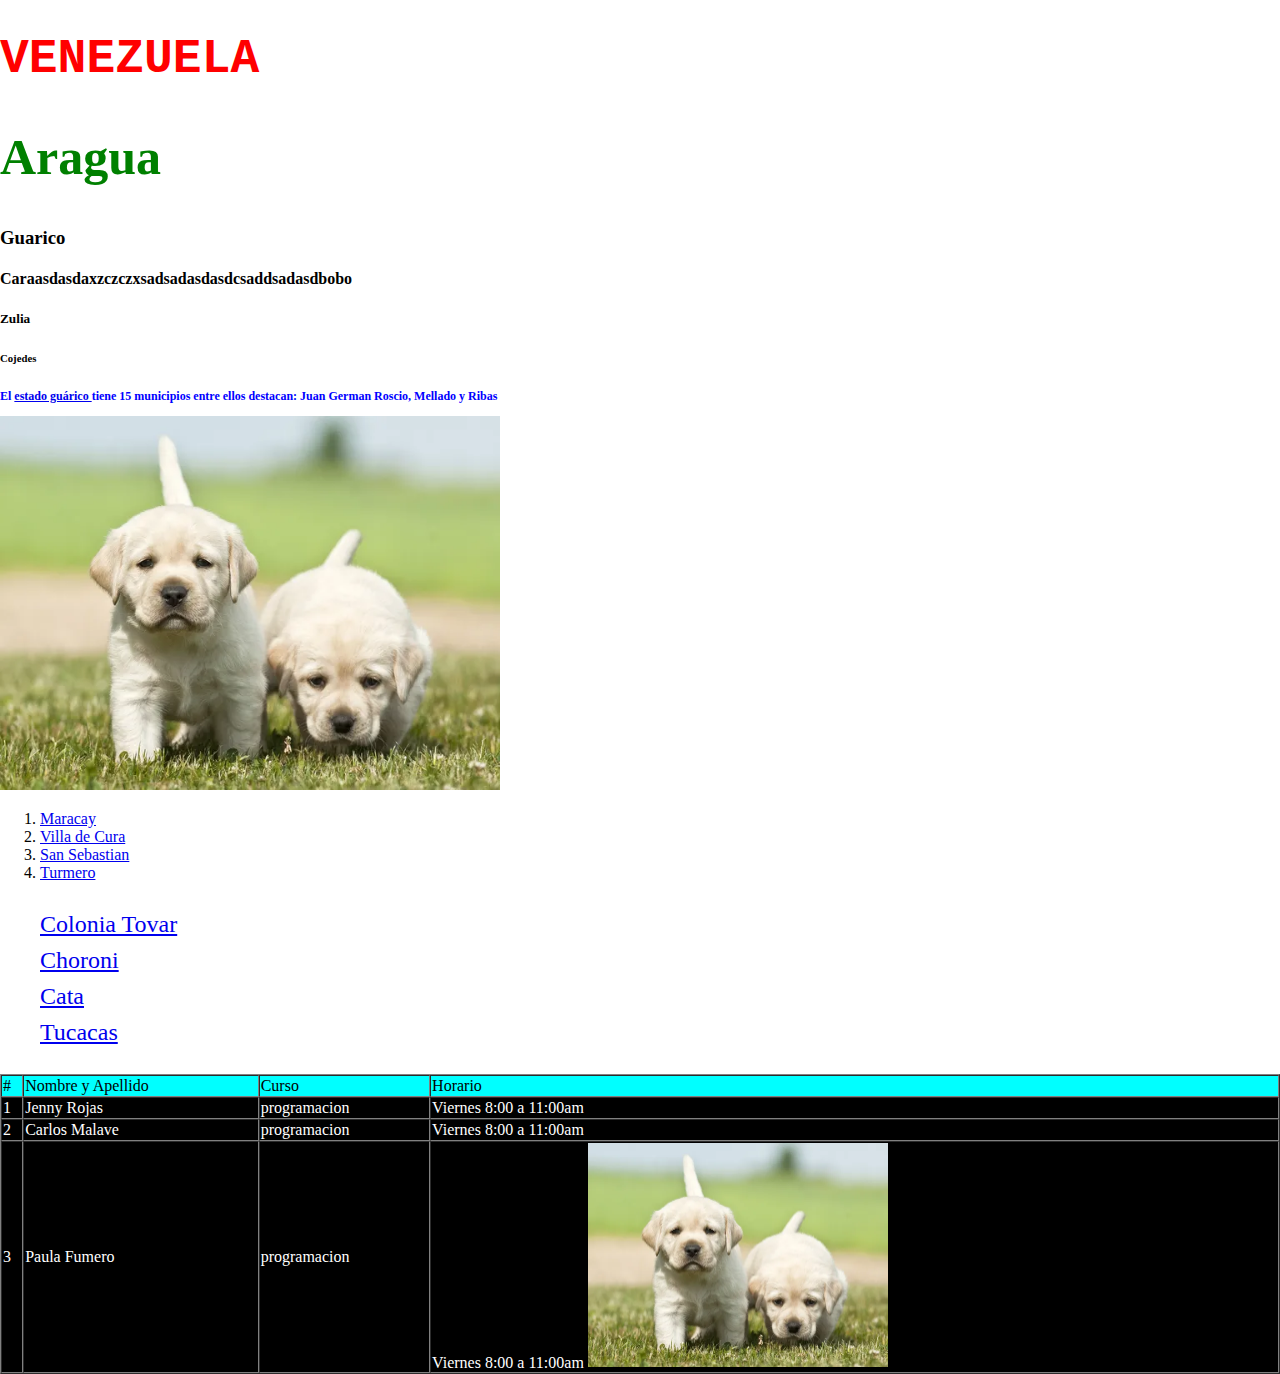
<file: index.html>
<!DOCTYPE html><!--Tipo de documento es html-->
<html lang="es"><!--especifico el idioma-->
<head><!--- etiqueta de apertura de mi cabecera-->
    <meta charset="UTF-8"><!-- caracteres especiales acentos, y la ene-->
    <meta name="viewport" content="width=device-width, initial-scale=1.0">
    <title>CLASE 1</title>
    <link rel="stylesheet" href="assets/css/style.css">

</head> <!--etiqueta de cierre de cabecera-->
<body>
    <h1 >Venezuela</h1>
    <h2 class="h2">Aragua</h2>
    <h3>Guarico</h3>
    <h4>Caraasdasdaxzczczxsadsadasdasdcsaddsadasdbobo</h4>
    <h5>Zulia</h5>
    <h6> Cojedes</h6>
    <p> El <a href="http://academiaendigital.com" target="_blank"> estado guárico </a> tiene 15 municipios entre ellos destacan: Juan German Roscio, Mellado y Ribas</p>
    <img src="assets/images/perrito1.jpg" width="500px" alt="perito">
    <ol>
        <li><a href="https://www.google.com/">Maracay</a></li>
        <li><a href="https://www.google.com/">Villa de Cura</a></li>
        <li><a href="https://www.google.com/"> San Sebastian </a></li>
        <li> <a href="https://www.google.com/"> Turmero</a></li>
    </ol>

    <ul>
        <li><a href="#"> Colonia Tovar</a></li>
        <li><a href="#">Choroni</a></li>
        <li><a href="#">Cata</a></li>
        <li><a href="#">Tucacas</a></li>
    </ul>
 
    <table width="100%" border="1" cellspacing="0" class="table">
        <tr class="tr">
            <td>#</td>
            <td>Nombre y Apellido</td>
            <td>Curso</td>
            <td>Horario</td>
        </tr>

        <tr>
            <td>1</td>
            <td>Jenny Rojas</td>
            <td>programacion</td>
            <td> Viernes 8:00 a 11:00am</td>
        </tr>
        <tr>
            <td>2</td>
            <td>Carlos Malave</td>
            <td>programacion</td>
            <td> Viernes 8:00 a 11:00am</td>
        </tr>
        <tr>
            <td>3</td>
            <td>Paula Fumero</td>
            <td>programacion</td>
            <td> Viernes 8:00 a 11:00am
                <a href="http://academiaendigital.com" target="_self">
                  <img src="assets/images/perrito1.jpg" alt="perrito" width="300px">
                 </a>
            </td>
        </tr>



    </table>


</body>
</html>
</file>
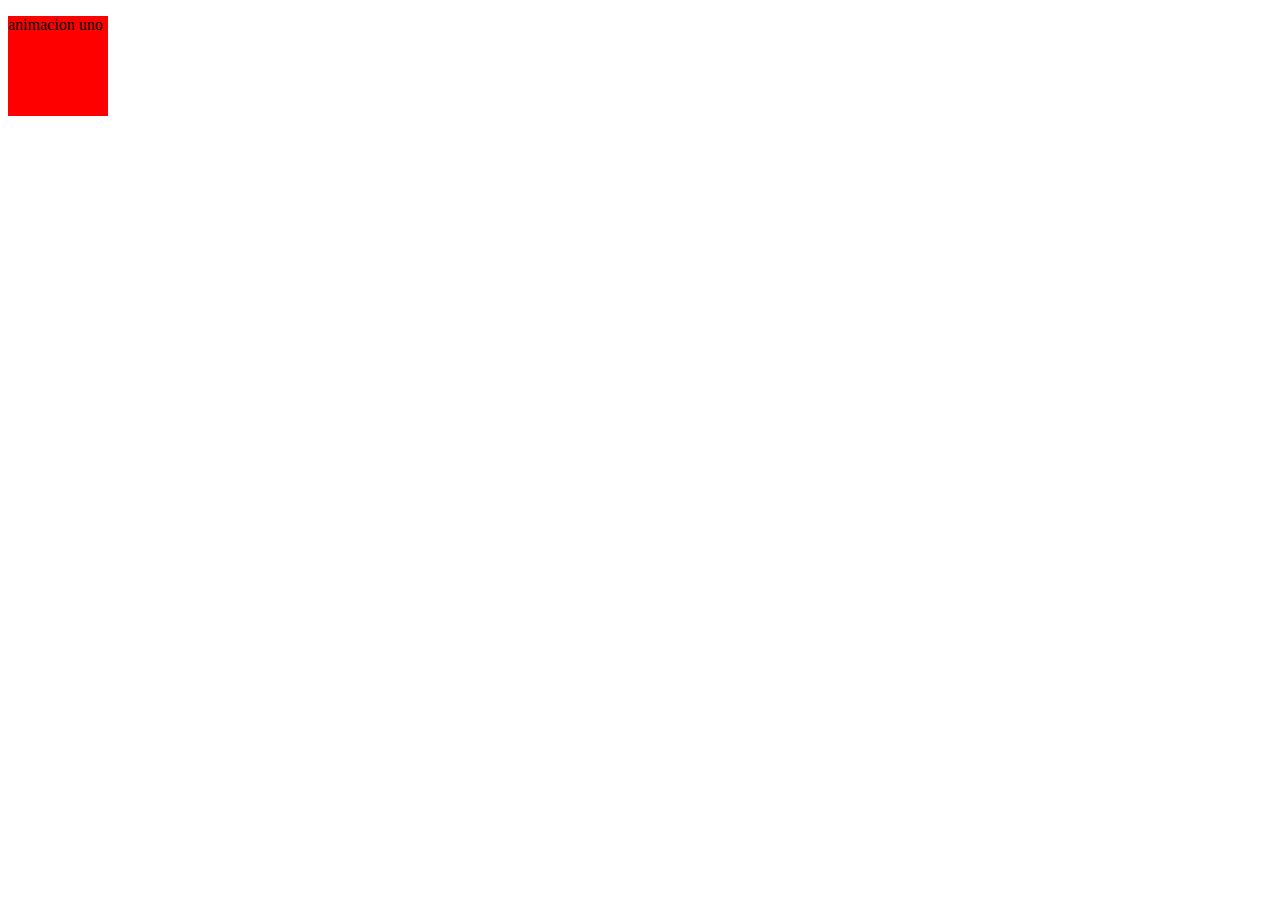
<file: animaciones.html>
<!DOCTYPE html>
<html lang="es">
<head>
    <meta charset="UTF-8">
    <meta name="viewport" content="width=device-width, initial-scale=1.0">
    <title>Animaciones</title>
    <link rel="stylesheet" href="assets/css/animaciones.css">
</head>
<body>
    <div class="box">
        <p> animacion uno</p>

    </div>
    
</body>
</html>
</file>
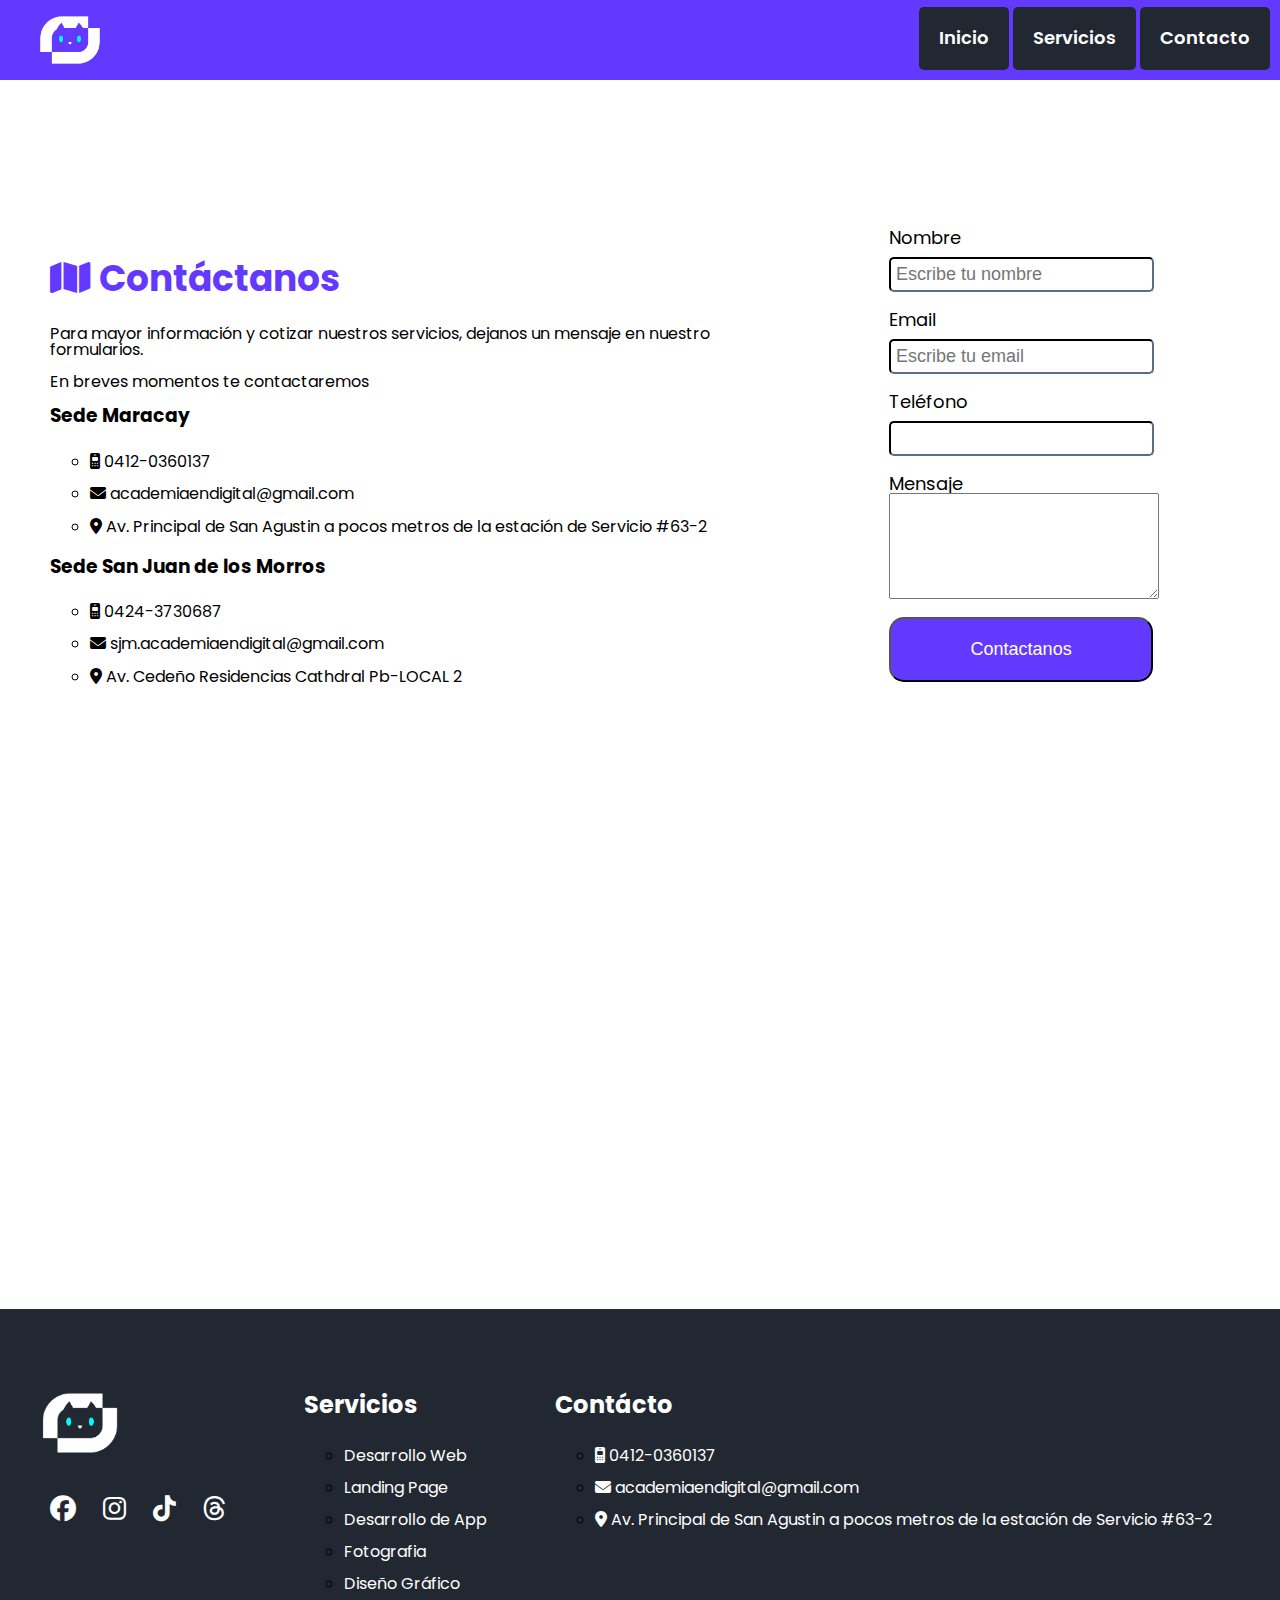
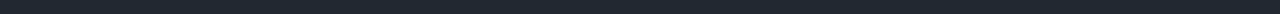
<file: contacto.html>
<!DOCTYPE html>
<html lang="es">
<head>
    <meta charset="UTF-8">
    <meta name="viewport" content="width=device-width, initial-scale=1.0">
    <title>Endigital</title>
    <link rel="stylesheet" href="assets/css/stylemain.css">
    <link rel="stylesheet" href="assets/fontawesome-free-6.6.0-web/css/fontawesome.css">
    <link href="assets/fontawesome-free-6.6.0-web/css/brands.css" rel="stylesheet" />
    <link href="assets/fontawesome-free-6.6.0-web/css/solid.css" rel="stylesheet" />
</head>
<body>
    <header>
        <img src="assets/images/endigital.png" alt="logo" class="logo-header"> 

        <nav class="navbar">
           
            <ul class="menu">
                <li><a href="index3.html">Inicio</a></li>
                <li><a href="servicios">Servicios</a></li>
                <li><a href="contacto.html">Contacto</a></li>
            </ul>
        </nav>
    </header>


    <section class="contacto padding-top-100x padding-bottom-100x">
        <article class="left-column padding-50x">
            <h2 class="primary-font"> <i class="fa-solid fa-map"></i> Contáctanos</h2>
            <p> Para mayor información  y cotizar nuestros servicios, dejanos un mensaje en nuestro formularios.</p>
            <p> En breves momentos te contactaremos</p>
            <h3>Sede Maracay</h3>
            <ul class="lista-contacto"> 
            <li><a href="https://wa.link/55q1nk" target="_blank"><i class="fa-solid fa-mobile-retro"></i> 0412-0360137</a></li>
            <li><a href="mailto:academiaendigital@gmail.com" target="_blank"><i class="fa-regular fa-envelope"></i> academiaendigital@gmail.com</a></li>
            <li><a href="https://maps.app.goo.gl/ZGwEsmiVdS1rX12p6" target="_blank"><i class="fa-solid fa-location-dot"></i> Av. Principal de San Agustin a pocos metros de la estación de Servicio #63-2</a></li>
            </ul>


            <h3> Sede San Juan de los Morros</h3>
            
            <ul class="lista-contacto"> 
                <li><a href="https://wa.link/55q1nk" target="_blank"><i class="fa-solid fa-mobile-retro"></i> 0424-3730687</a></li>
                <li><a href="mailto:sjm.academiaendigital@gmail.com" target="_blank"><i class="fa-regular fa-envelope"></i> sjm.academiaendigital@gmail.com</a></li>
                <li><a href="https://maps.app.goo.gl/ZGwEsmiVdS1rX12p6" target="_blank"><i class="fa-solid fa-location-dot"></i> Av. Cedeño Residencias Cathdral Pb-LOCAL 2</a></li>
             </ul>

            <iframe src="https://www.google.com/maps/embed?pb=!1m23!1m12!1m3!1d62819.12882451027!2d-67.62812089798786!3d10.24580680722407!2m3!1f0!2f0!3f0!3m2!1i1024!2i768!4f13.1!4m8!3e0!4m0!4m5!1s0x8c2aa9a22ae8d705%3A0xc93b6fc74ba9a8f3!2s6CW7%2B86%20Academia%20Endigital%2C%20Maracay%201020%2C%20Aragua!3m2!1d10.245809399999999!2d-67.586921!5e0!3m2!1ses!2sve!4v1728655160179!5m2!1ses!2sve" width="600" height="450" style="border:0;" allowfullscreen="" loading="lazy" referrerpolicy="no-referrer-when-downgrade"></iframe>
    
        </article>
        <article class="right-column padding-50x">
            <form name="form1" action="#" method="get"><!--Etiqueta de apertura de formularios-->
                <label> Nombre </label>
                <input type="text" name="nombre" placeholder="Escribe tu nombre">
                <label> Email</label>
                <input type="email" name="email" placeholder="Escribe tu email">
                <label> Teléfono</label>
                <input type="tel" name="tel">
                <label> Mensaje</label>
                <textarea rows="5" name="mensaje" maxlength="250">
    
                </textarea>
                <input type="submit"  value="Contactanos">
            </form> <!----Etiqueta de cierre de formularios-->
    
    
        </article>
    
    </section>
    



    
<footer class="footer">
    <article class="colum-1">
        <img src="assets/images/endigital.png" alt="logo" class="logo-footer"> 
        <ul class="social-icons">
            <li><a href="https://www.facebook.com/academiaendigitalve/" target="_blank"><i class="fa-brands fa-facebook"></i></a> </li>
            <li><a href="https://www.instagram.com/academiaendigital" target="_blank"><i class="fa-brands fa-instagram"></i></a> </li>
            <li><a href="https://www.tiktok.com/@academia.endigital" target="-blank"><i class="fa-brands fa-tiktok"></i></a> </li>
            <li><a href="https://www.threads.net/@academiaendigital" target="_blank"><i class="fa-brands fa-threads"></i></a> </li>
        </ul>
    </article>
    <article class="colum-1">
        <h2 class="white-color">Servicios</h2>
        <ul class="footer-servicios">
            <li><a href="#">Desarrollo Web</a> </li>
            <li><a href="#">Landing Page </a> </li>
            <li><a href="#">Desarrollo de App</a> </li>
            <li><a href="#">Fotografia</a> </li>
            <li><a href="#">Diseño Gráfico</a> </li>
        </ul>

    </article>
    <article class="colum-1">
        <h2 class="white-color">Contácto </h2>
        <ul class="footer-servicios">
            <li><a href="https://wa.link/55q1nk" target="_blank"><i class="fa-solid fa-mobile-retro"></i> 0412-0360137</a></li>
            <li><a href="mailto:academiaendigital@gmail.com" target="_blank"><i class="fa-regular fa-envelope"></i> academiaendigital@gmail.com</a></li>
            <li><a href="https://maps.app.goo.gl/ZGwEsmiVdS1rX12p6" target="_blank"><i class="fa-solid fa-location-dot"></i> Av. Principal de San Agustin a pocos metros de la estación de Servicio #63-2</a></li>
        </ul>

    </article>

</footer>

</body>
</html>
</file>
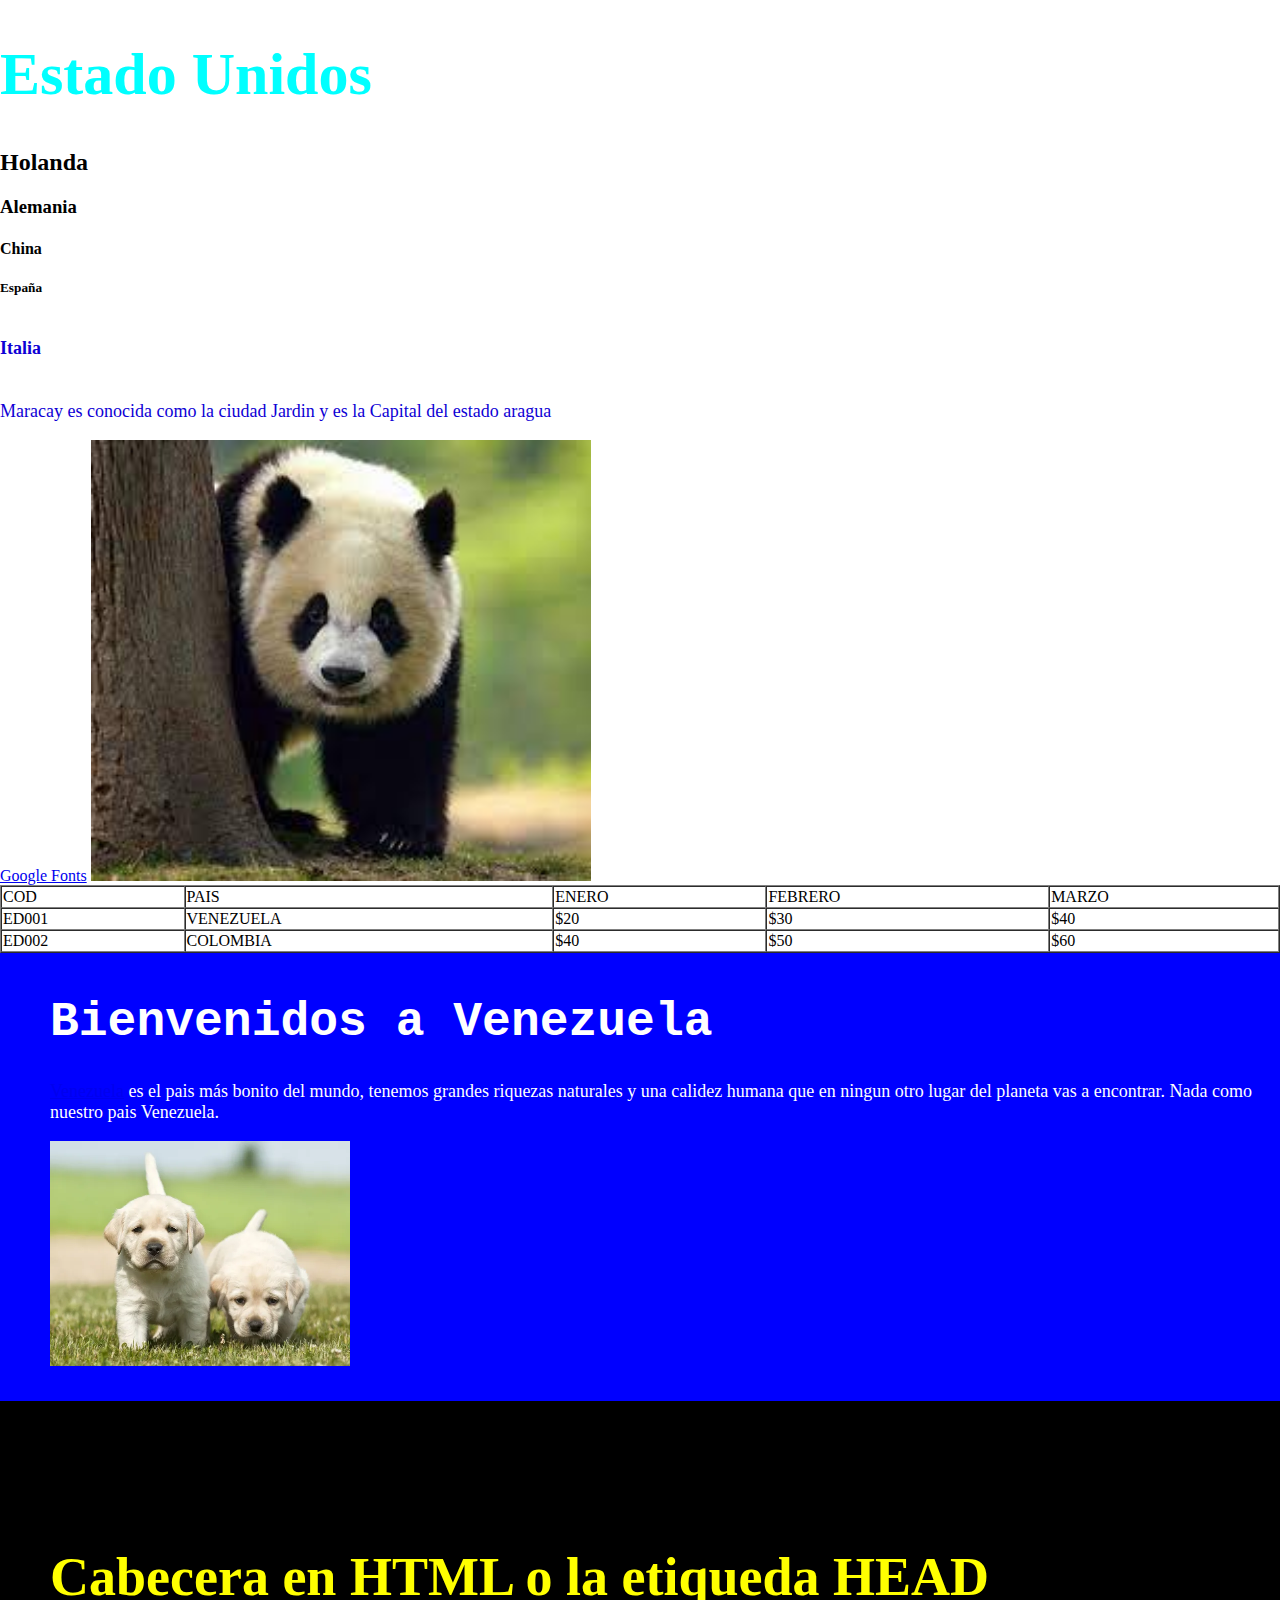
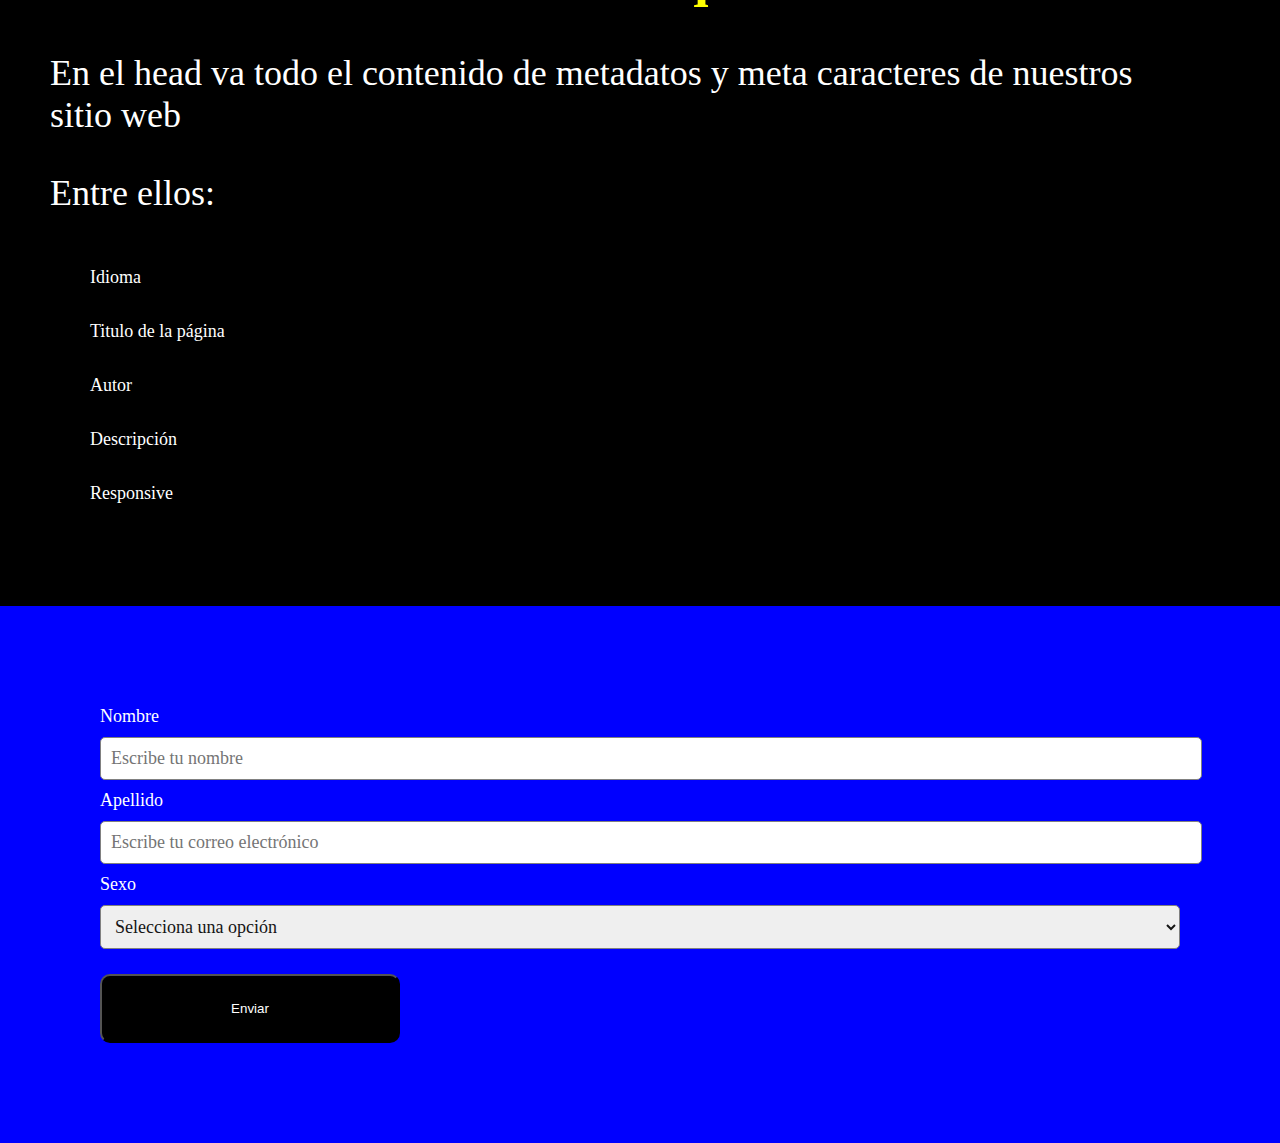
<file: index2.html>
<!DOCTYPE html> <!--tipo de lenguaje  que va interpretar el navegador--->
<html lang="es"> <!---lenguaje de mi sitio web-->
<head> <!--etiqueta de apertura de la cabecera-->
    <meta charset="UTF-8"> <!--PARA CARACTERES ESPECIALES ----->
    <meta name="viewport" content="width=device-width, initial-scale=1.0">
    <title>CLASE 2 </title>
    <link rel="stylesheet" href="assets/css/style2.css" >

</head>
<body>
    <h1>Estado Unidos</h1>
    <h2>Holanda</h2>
    <h3> Alemania</h3>
    <h4> China</h4>
    <h5> España</h5>
    <h6 class="p"> Italia</h6>

    <p class="p"> Maracay es conocida como la ciudad Jardin y es la Capital del <spam> estado aragua</spam></p>
    <a href="https://fonts.google.com/" alt="google-font"> Google Fonts</a>

    <a href="https://academiaendigital.com" target="_self"><!---etiqueta de apertura del enlace-->
        <img src="assets/images/panda.jpeg" alt="panda" width="500px" >
    </a><!--etiqueta de cierre del enlace--->
     
    <table border="1" cellspacing="0" width="100%">
        <tr>
            <td>COD</td>
            <td>PAIS</td>
            <td> ENERO</td>
            <td>FEBRERO</td>
            <td> MARZO</td>
        </tr>
       <tr>
            <td> ED001</td>
            <td> VENEZUELA</td>
            <td> $20</td>
            <td> $30</td>
            <td> $40 </td>
       </tr>
       <tr>
         <td>ED002</td>
         <td>COLOMBIA</td>
         <td>$40</td>
         <td>$50</td>
         <td>$60</td>
       </tr>

    </table>

<section class="venezuela"> 
    <article>
        <h1 class="h1"> Bienvenidos a Venezuela</h1>
        <p> <a href="https://es.wikipedia.org/wiki/Venezuela" target="_self">Venezuela</a> es el pais más bonito del mundo, tenemos grandes riquezas naturales y una calidez humana 
            que en ningun otro lugar del planeta vas a encontrar. Nada como nuestro pais Venezuela.
        </p>
        <a href="#" target="_self">
    
        <img src="assets/images/perrito1.jpg" width="300px" alt="perrito">
    </a>
    </article>

</section>

<section class="html">
    <article class="head">
        <h2> Cabecera en HTML o la etiqueda HEAD</h2>
        <p> En el head  va todo el contenido de metadatos y meta caracteres de nuestros sitio web</p>
        <p> Entre ellos:</p>
        <ul>
            <li><a> Idioma</a></li>
            <li> Titulo de la página</li>
            <li>Autor </li>
            <li> Descripción</li>
            <li>Responsive </li>
        </ul>
    </article>

</section>

<section class="contacto">
 <form method="post" action="#" name="form1">
    <label> Nombre</label>
    <input type="text" name="nombre" placeholder="Escribe tu nombre">
    <label> Apellido</label>
    <input type="email" name="email" placeholder="Escribe tu correo electrónico">
    <label>Sexo</label>
    <select name="sexo">
            <option value=""> Selecciona una opción</option>
            <option value="f">Mujer</option>
            <option value="m">Hombre</option>
            <option value="i">Indefinido</option>
    
    </select>
    <input type="submit" value="Enviar">

 </form>

</section>


    
</body>
</html>
</file>
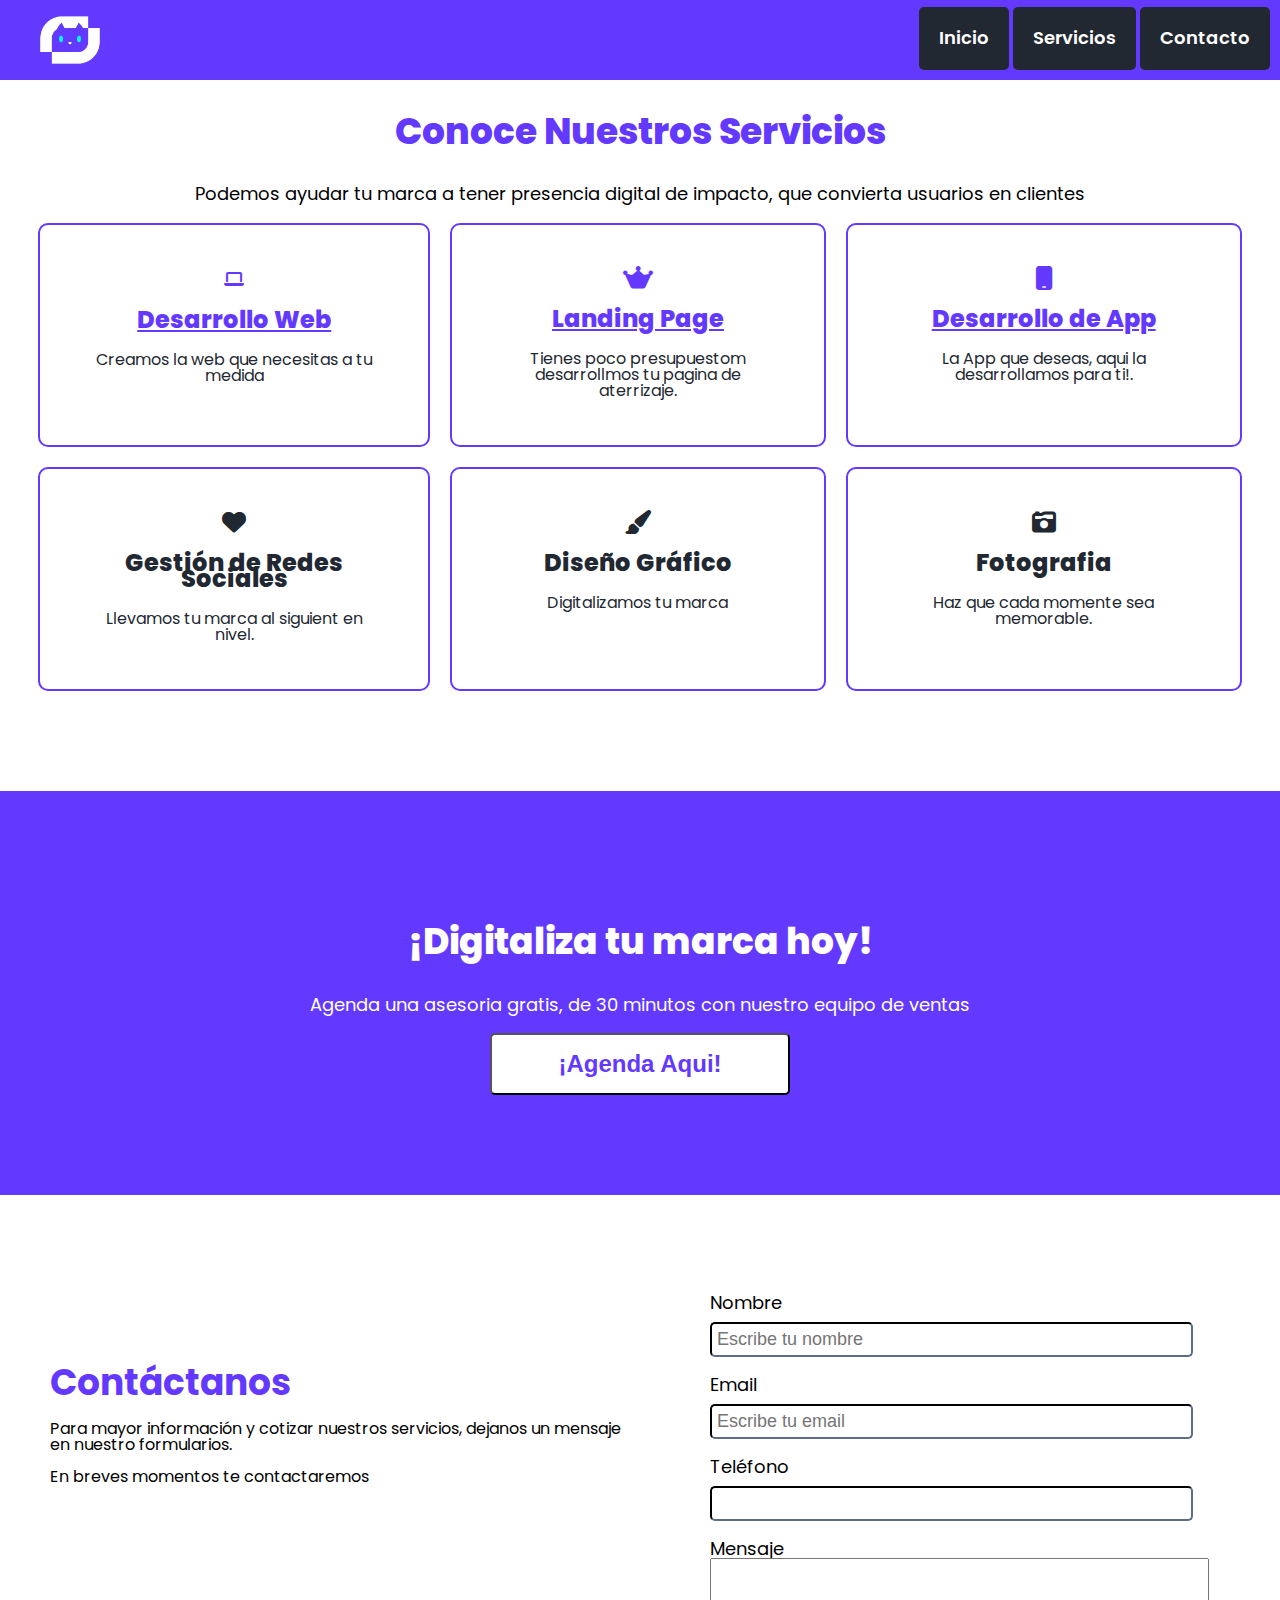
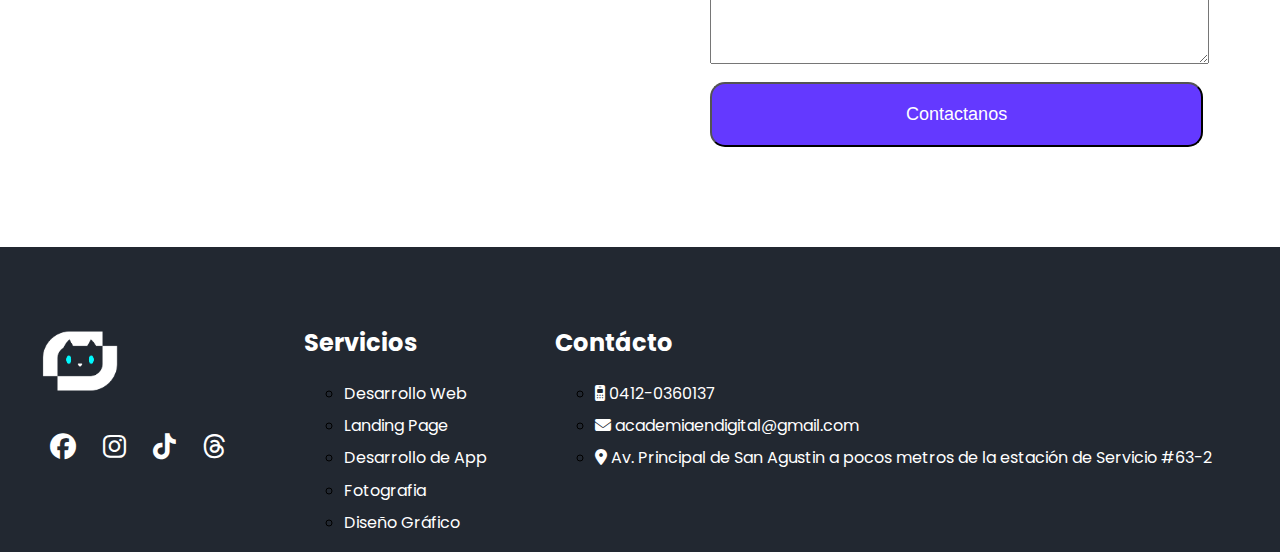
<file: index3.html>
<!DOCTYPE html>
<html lang="es">
<head>
    <meta charset="UTF-8">
    <meta name="viewport" content="width=device-width, initial-scale=1.0">
    <title>Endigital</title>
    <link rel="stylesheet" href="assets/css/stylemain.css">
    <link rel="stylesheet" href="assets/fontawesome-free-6.6.0-web/css/fontawesome.css">
    <link href="assets/fontawesome-free-6.6.0-web/css/brands.css" rel="stylesheet" />
    <link href="assets/fontawesome-free-6.6.0-web/css/solid.css" rel="stylesheet" />
    <link  rel="stylesheet"  href="https://cdnjs.cloudflare.com/ajax/libs/animate.css/4.1.1/animate.min.css"/>
</head>
<body>
    <header>
        <img src="assets/images/endigital.png" alt="logo" class="logo-header"> 

        <nav class="navbar">
           
            <ul class="menu">
                <li><a href="index3.html">Inicio</a></li>
                <li><a href="servicios">Servicios</a></li>
                <li><a href="contacto.html">Contacto</a></li>
            </ul>
        </nav>
    </header>

<section class="titulo-seccion ">
    <h2 class="primary-font animate__animated animate__bounceInDown">Conoce Nuestros Servicios</h2>
    <p> Podemos ayudar tu marca a tener presencia digital de impacto, que convierta usuarios en clientes</p>
</section>
<section class="servicios padding-bottom-100x ">
    <article class="card animate__animated animate__bounceInDown">
        <p> <a href="desarrolloweb.html" target="_self">  <i class="fa-solid fa-laptop"></i></a></p>
        <h3> <a href="desarrolloweb.html" target="_self"> Desarrollo Web </a></h3>
        <p>Creamos la web que necesitas a tu medida</p>

    </article>
    <article class="card">
        <p> <a href="landingpage.html"><i class="fa-brands fa-web-awesome fa-xl"></i></a> </p>
        <h3> <a href="landingpage.html" target="_self"> Landing  Page </a></h3>
        <p>Tienes poco presupuestom desarrollmos tu pagina de aterrizaje.
    </article>
    <article class="card">
        <p><a href="desarrolloapp.html" target="_self"><i class="fa-solid fa-mobile fa-xl"></i></a> </p>
        <h3> <a href="desarrolloapp.html" target="_self"> Desarrollo de App </a> </h3>
        <p>La App que deseas, aqui la desarrollamos para ti!.</p>
    </article>
    <article class="card">
        <p><i class="fa-solid fa-heart fa-xl"></i> </p>
        <h3>Gestión de Redes Sociales </a> </h3>
        <p>Llevamos tu marca al siguient en nivel.</p>

    </article>
    <article class="card">
        <p><i class="fa-solid fa-paintbrush fa-xl"></i></p>
        <h3> Diseño Gráfico </h3>
        <p>Digitalizamos tu marca </p>
    </article>
    <article class="card">
        <p> <i class="fa-solid fa-camera-retro fa-xl"></i></p>
        <h3> Fotografia</h3>
        <p>Haz que cada momente sea memorable.</p>
    </article>
</section>
<section class="titulo-seccion primary-color padding-top-100x padding-bottom-100x">
    <h2 class="white-color">¡Digitaliza tu marca hoy!</h2>
    <p class="white-color"> Agenda una asesoria gratis, de 30 minutos con nuestro equipo de ventas</p>
    <button class="primary-button" type="button"> ¡Agenda Aqui!</button>
</section>

<section class="contacto padding-top-100x padding-bottom-100x">
    <article class="left-column padding-50x">
        <h2 class="primary-font"> Contáctanos</h2>
        <p> Para mayor información  y cotizar nuestros servicios, dejanos un mensaje en nuestro formularios.</p>
        <p> En breves momentos te contactaremos</p>

    </article>
    <article class="right-column">
        <form name="form1" action="#" method="get"><!--Etiqueta de apertura de formularios-->
            <label> Nombre </label>
            <input type="text" name="nombre" placeholder="Escribe tu nombre">
            <label> Email</label>
            <input type="email" name="email" placeholder="Escribe tu email">
            <label> Teléfono</label>
            <input type="tel" name="tel">
            <label> Mensaje</label>
            <textarea rows="5" name="mensaje" maxlength="250">

            </textarea>
            <input type="submit"  value="Contactanos">
        </form> <!----Etiqueta de cierre de formularios-->


    </article>

</section>



<footer class="footer">
    <article class="colum-1">
        <img src="assets/images/endigital.png" alt="logo" class="logo-footer"> 
        <ul class="social-icons">
            <li><a href="https://www.facebook.com/academiaendigitalve/" target="_blank"><i class="fa-brands fa-facebook"></i></a> </li>
            <li><a href="https://www.instagram.com/academiaendigital" target="_blank"><i class="fa-brands fa-instagram"></i></a> </li>
            <li><a href="https://www.tiktok.com/@academia.endigital" target="-blank"><i class="fa-brands fa-tiktok"></i></a> </li>
            <li><a href="https://www.threads.net/@academiaendigital" target="_blank"><i class="fa-brands fa-threads"></i></a> </li>
        </ul>
    </article>
    <article class="colum-1">
        <h2 class="white-color">Servicios</h2>
        <ul class="footer-servicios">
            <li><a href="#">Desarrollo Web</a> </li>
            <li><a href="#">Landing Page </a> </li>
            <li><a href="#">Desarrollo de App</a> </li>
            <li><a href="#">Fotografia</a> </li>
            <li><a href="#">Diseño Gráfico</a> </li>
        </ul>

    </article>
    <article class="colum-1">
        <h2 class="white-color">Contácto </h2>
        <ul class="footer-servicios">
            <li><a href="https://wa.link/55q1nk" target="_blank"><i class="fa-solid fa-mobile-retro"></i> 0412-0360137</a></li>
            <li><a href="mailto:academiaendigital@gmail.com" target="_blank"><i class="fa-regular fa-envelope"></i> academiaendigital@gmail.com</a></li>
            <li><a href="https://maps.app.goo.gl/ZGwEsmiVdS1rX12p6" target="_blank"><i class="fa-solid fa-location-dot"></i> Av. Principal de San Agustin a pocos metros de la estación de Servicio #63-2</a></li>
        </ul>

    </article>

</footer>

</body>
</html>
</file>
<file: assets/css/style.css>
body{
    margin:0px;
    padding: 0px;
}
h1{
  font-size: 48px;  
  color: red;
  font-family: 'Courier New', Courier, monospace;
  text-transform: uppercase;
}
p{
    font-size: 12px;
    font-weight: 900;
    color: blue;
}
ul {
    list-style: none;
    line-height: 1.5em;
    text-decoration: none;
    font-size: 24px;
}
/* esto es una clase*/
.h2{
    color: green;
    font-weight: 600;
    text-decoration: dashed;
    font-size: 50px;
}
.table{
    background-color: black;
    color: white

}
.tr{
    background-color: aqua;
    color: black;
}
</file>
<file: assets/css/animaciones.css>
/*@keyframes box {
     from { background-color:red; } 
     to { background-color: aqua; }
    
}*/


@keyframes box {
0% { background-color: red; left:0px; top:0px}
20% { background-color: aqua; left:350px; top:0px  }
70% { background-color: yellow; left:350px; top:350px; }
100% { background-color: green; left:0px; top:350px; }
    
}
.box{
    background-color: red;
    width: 100px;
    height: 100px;
    position: relative;
    animation-name: box;
    animation-duration: 8s;
    animation-delay: 2s; /*tiempo de retardo de la animacion*/
    animation-iteration-count: 4;/*veces que se va repetir*/
}
</file>
<file: assets/css/stylemain.css>
@import url('https://fonts.googleapis.com/css2?family=Poppins:ital,wght@0,100;0,200;0,300;0,400;0,500;0,600;0,700;0,800;0,900;1,100;1,200;1,300;1,400;1,500;1,600;1,700;1,800;1,900&display=swap');
@import url('https://fonts.googleapis.com/css2?family=Oxygen:wght@300;400;700&family=Poppins:ital,wght@0,100;0,200;0,300;0,400;0,500;0,600;0,700;0,800;0,900;1,100;1,200;1,300;1,400;1,500;1,600;1,700;1,800;1,900&display=swap');

body{
    margin: 0;
    padding: 0;
    font-family: "Poppins", sans-serif;
    line-height: 1em;

}
:root{
    --blue:#6439FF;
    --mint: #7CF5FF;
    --white:#fff;
    --black: #000;
    --grey: #222831;


}
a{ color:var(--blue);}
a:visited{ color: var(--grey)};
a:hover{ color: var(--mint);}


header{
    background-color: var(--blue);
    color: var(--white);
    width:100% ;
    height: 80px;
}

.logo-header{
    max-width: 80px !important;
    float: left;
    margin-left: 30px;

}
.menu{
    list-style: none !important;
    float: right;
    margin: 30px 10px;
    text-align: center;
    

}
.menu li{
    display: inline;
    background-color: var(--grey);
    padding: 20px;
    border-radius: 5px;
}  
.menu li a{
    color: var(--white);
    font-size: 18px;
    font-family: "Poppins", sans-serif;
    font-weight: 600;
    text-decoration: none;
}
.menu li a:hover{
    color: var(--mint);
}
.servicios{
    width: 94%;
    display: grid;
    grid-template-columns: auto auto auto ;
    grid-gap: 20px;
    padding-right: 3%;
    padding-left: 3%;

}

.card{
    background-color: var(--white);
    border: var(--blue) 2px solid;
    border-radius: 10px;
    padding: 30px 50px;
    font-family: "Poppins", sans-serif;
    

}
.card h3{
    font-size: 1.5em;
    color: var(--grey);
    font-weight: 800;
    text-align: center;
    
}

.card p{
    text-align: center;
    color: var(--grey);
}
p{
    font-size: 16px;
}

/*INICIO DE ESTILO PARA TITULO DE SECCION**/

.titulo-seccion{
    text-align: center;
}

.titulo-seccion h2{
    font-size: 36px ;
    font-weight: 800;
    line-height: 1.2em;
    

}
.titulo-seccion p{
    font-size: 18px;
    line-height: 1.2em;


}

/**/

/* color de secciones - fuentes*/
.primary-color{
    background-color: var(--blue);
}
.primary-font{
    color: var(--blue);
}
.white-color{
    color: var(--white)
}

/*padding */
.padding-20x{
    padding: 20px;
}
.padding-50x{
    padding: 50px;

}
.padding-top-100x{
    padding-top: 100px;
}
.padding-bottom-100x{
    padding-bottom: 100px;
}


/*botones */
.primary-button{
    background-color: var(--white);
    color:var(--blue);
    font-weight: 800;
    font-size: 24px;
    border-radius: 5px;
    padding: 15px;
    width: 300px;


}
.primary-button:hover{
    background-color: yellow;
    color:var(--white);
}

/*CSS SECCION CONTACTO**/
.contacto{
    width: 94%;
    display: grid;
    grid-template-columns: auto auto ;
    grid-gap: 20px;
}
.contacto h2{
    font-size: 36px;
    
}
.right-column input[type="text"], [type="tel"], [type="email"]{

    width: 95%;
    padding: 5px;
    border-radius: 5px;
    border-color: var(--grey);
    font-size: 18px;
    color: var(--grey);
    margin-bottom: 20px;
    margin-top: 10px;
}
.right-column  label{
    width: 100%;
    font-size: 18px;
    color: var(--black);
    margin-bottom: 15px;
}

.right-column textarea{
    width: 100%;
    font-size: 18px;
    color: var(--black);
    margin-bottom: 15px;
}

.right-column input[type="submit"]{
    background-color: var(--blue);
    color: var(--white);
    font-size: 18px;
    padding: 20px;
    border-radius: 15px;
    width: 100%;

}

.footer{
    background-color: var(--grey);
    display: grid;
    grid-template-columns: auto auto auto;
    line-height: 1.5em;
    padding-top: 5%;
    width: 100%;

}
.social-icons ul{
    list-style: none;

}
.social-icons li{
    display: inline;
    font-size: 26px;
    padding: 10px;
    list-style: none;
    
  

}
.social-icons li a{
    color: var(--white);
}
.social-icons li a:hover{
    color: var(--mint);
}

.logo-footer{
    max-width: 100px;
    margin-left: 30px;

}
.footer-servicios li{
    list-style: circle;
    line-height: 1.7em;
    padding-top: 5px;
}
.footer-servicios li a{
    color: var(--white);
    text-decoration: none;
    

}
.footer-servicios li a:hover{
    color: var(--mint);
    text-decoration: none;
}


/**PAGINA DE CONTACTO*/
.lista-contacto li{
    list-style: circle;
    line-height: 1.7em;
    padding-top: 5px;

}

.lista-contacto li a{
    color: var(--black);
    text-decoration: none;

}


/* PAGINA DE DESARROLLO WEB*/
.col-servicio{
    display: grid;
    grid-template-columns: auto auto;
    gap: 20xp;
}
h1{
    font-size: 2.2em;
}
.img-responsive{
    width: 100%;

}
.border-white{
    border: 3px solid #fff;
    box-shadow: 5px 5px 15px #00000077;
    
}
.col-1{
    padding: 30px;
    padding-right: 10%;
    line-height: 1.8em;
}


/* listas dentro de CARD*/
.card ul li {
    list-style-type: square;
    font-family: "Poppins", sans-serif;
    line-height: 1.8em;

}
</file>
<file: assets/css/style2.css>
body{
    padding: 0px;
    margin: 0px;
}

h1{
    color: aqua;
    font-size: 60px;
    font-family: Georgia, 'Times New Roman', Times, serif;

}
.h1{ color: white;
    font-size: 48px;   
    font-weight: 800;
    font-family: 'Courier New', Courier, monospace;

}

.p{
    color: rgb(14, 0, 213);
    font-family: Georgia, 'Times New Roman', Times, serif;
    font-size: 18px;
}
.venezuela{
    background-color: blue;
    color: white;
    font-size: 18px;
    padding: 10px 20px 30px 50px;
   /* margin-left: 100px;*/
}
.head{
    background-color: black;
    color: white;
    font-size: 36px;
    font-weight: 600;
    padding: 100px 80px 50px 50px;


}
.head h2{
    color: yellow;
    font-size: 54px;
}
.head p{
     color: white;
     font-weight: 400;
     font-family: 'Times New Roman', Times, serif ;

}
.head ul{ 
    list-style: none;
    line-height: 1.5em;
}
.head ul li{
    font-size: 18px;
    font-weight: 300 ;
   
}
.contacto{
    background-color: blue;
    padding: 100px;

}
input[type="text"], input[type="email"]{
    width: 100%;
    color: rgb(11, 11, 11);
    font-family: Cambria, Cochin, Georgia, Times, 'Times New Roman', serif;
    font-size: 18px;
    padding: 10px 10px 10px 10px;
    border: 1px solid grey;
    margin-top: 10px;
    margin-bottom: 10px;
    border-radius: 5px;
}
label{
    color: white;
    font-family: Cambria, Cochin, Georgia, Times, 'Times New Roman', serif;
    font-size: 18px;
    padding-bottom: 15px;
    
}
select{
    width: 100%;
    color: rgb(21, 21, 21);
    font-family: Cambria, Cochin, Georgia, Times, 'Times New Roman', serif;
    font-size: 18px;
    padding: 10px 10px 10px 10px;
    border: 1px solid grey;
    margin-top: 10px;
    margin-bottom: 10px;
    border-radius: 5px;
}
input[type="submit"]{
    width: 300px;
    background-color: black;
    color: white;
    padding: 25px;
    margin-top: 15px;
    border-radius: 10px;
}
</file>
<file: assets/fontawesome-free-6.6.0-web/css/brands.css>
/*!
 * Font Awesome Free 6.6.0 by @fontawesome - https://fontawesome.com
 * License - https://fontawesome.com/license/free (Icons: CC BY 4.0, Fonts: SIL OFL 1.1, Code: MIT License)
 * Copyright 2024 Fonticons, Inc.
 */
:root, :host {
  --fa-style-family-brands: 'Font Awesome 6 Brands';
  --fa-font-brands: normal 400 1em/1 'Font Awesome 6 Brands'; }

@font-face {
  font-family: 'Font Awesome 6 Brands';
  font-style: normal;
  font-weight: 400;
  font-display: block;
  src: url("../webfonts/fa-brands-400.woff2") format("woff2"), url("../webfonts/fa-brands-400.ttf") format("truetype"); }

.fab,
.fa-brands {
  font-weight: 400; }

.fa-monero:before {
  content: "\f3d0"; }

.fa-hooli:before {
  content: "\f427"; }

.fa-yelp:before {
  content: "\f1e9"; }

.fa-cc-visa:before {
  content: "\f1f0"; }

.fa-lastfm:before {
  content: "\f202"; }

.fa-shopware:before {
  content: "\f5b5"; }

.fa-creative-commons-nc:before {
  content: "\f4e8"; }

.fa-aws:before {
  content: "\f375"; }

.fa-redhat:before {
  content: "\f7bc"; }

.fa-yoast:before {
  content: "\f2b1"; }

.fa-cloudflare:before {
  content: "\e07d"; }

.fa-ups:before {
  content: "\f7e0"; }

.fa-pixiv:before {
  content: "\e640"; }

.fa-wpexplorer:before {
  content: "\f2de"; }

.fa-dyalog:before {
  content: "\f399"; }

.fa-bity:before {
  content: "\f37a"; }

.fa-stackpath:before {
  content: "\f842"; }

.fa-buysellads:before {
  content: "\f20d"; }

.fa-first-order:before {
  content: "\f2b0"; }

.fa-modx:before {
  content: "\f285"; }

.fa-guilded:before {
  content: "\e07e"; }

.fa-vnv:before {
  content: "\f40b"; }

.fa-square-js:before {
  content: "\f3b9"; }

.fa-js-square:before {
  content: "\f3b9"; }

.fa-microsoft:before {
  content: "\f3ca"; }

.fa-qq:before {
  content: "\f1d6"; }

.fa-orcid:before {
  content: "\f8d2"; }

.fa-java:before {
  content: "\f4e4"; }

.fa-invision:before {
  content: "\f7b0"; }

.fa-creative-commons-pd-alt:before {
  content: "\f4ed"; }

.fa-centercode:before {
  content: "\f380"; }

.fa-glide-g:before {
  content: "\f2a6"; }

.fa-drupal:before {
  content: "\f1a9"; }

.fa-jxl:before {
  content: "\e67b"; }

.fa-dart-lang:before {
  content: "\e693"; }

.fa-hire-a-helper:before {
  content: "\f3b0"; }

.fa-creative-commons-by:before {
  content: "\f4e7"; }

.fa-unity:before {
  content: "\e049"; }

.fa-whmcs:before {
  content: "\f40d"; }

.fa-rocketchat:before {
  content: "\f3e8"; }

.fa-vk:before {
  content: "\f189"; }

.fa-untappd:before {
  content: "\f405"; }

.fa-mailchimp:before {
  content: "\f59e"; }

.fa-css3-alt:before {
  content: "\f38b"; }

.fa-square-reddit:before {
  content: "\f1a2"; }

.fa-reddit-square:before {
  content: "\f1a2"; }

.fa-vimeo-v:before {
  content: "\f27d"; }

.fa-contao:before {
  content: "\f26d"; }

.fa-square-font-awesome:before {
  content: "\e5ad"; }

.fa-deskpro:before {
  content: "\f38f"; }

.fa-brave:before {
  content: "\e63c"; }

.fa-sistrix:before {
  content: "\f3ee"; }

.fa-square-instagram:before {
  content: "\e055"; }

.fa-instagram-square:before {
  content: "\e055"; }

.fa-battle-net:before {
  content: "\f835"; }

.fa-the-red-yeti:before {
  content: "\f69d"; }

.fa-square-hacker-news:before {
  content: "\f3af"; }

.fa-hacker-news-square:before {
  content: "\f3af"; }

.fa-edge:before {
  content: "\f282"; }

.fa-threads:before {
  content: "\e618"; }

.fa-napster:before {
  content: "\f3d2"; }

.fa-square-snapchat:before {
  content: "\f2ad"; }

.fa-snapchat-square:before {
  content: "\f2ad"; }

.fa-google-plus-g:before {
  content: "\f0d5"; }

.fa-artstation:before {
  content: "\f77a"; }

.fa-markdown:before {
  content: "\f60f"; }

.fa-sourcetree:before {
  content: "\f7d3"; }

.fa-google-plus:before {
  content: "\f2b3"; }

.fa-diaspora:before {
  content: "\f791"; }

.fa-foursquare:before {
  content: "\f180"; }

.fa-stack-overflow:before {
  content: "\f16c"; }

.fa-github-alt:before {
  content: "\f113"; }

.fa-phoenix-squadron:before {
  content: "\f511"; }

.fa-pagelines:before {
  content: "\f18c"; }

.fa-algolia:before {
  content: "\f36c"; }

.fa-red-river:before {
  content: "\f3e3"; }

.fa-creative-commons-sa:before {
  content: "\f4ef"; }

.fa-safari:before {
  content: "\f267"; }

.fa-google:before {
  content: "\f1a0"; }

.fa-square-font-awesome-stroke:before {
  content: "\f35c"; }

.fa-font-awesome-alt:before {
  content: "\f35c"; }

.fa-atlassian:before {
  content: "\f77b"; }

.fa-linkedin-in:before {
  content: "\f0e1"; }

.fa-digital-ocean:before {
  content: "\f391"; }

.fa-nimblr:before {
  content: "\f5a8"; }

.fa-chromecast:before {
  content: "\f838"; }

.fa-evernote:before {
  content: "\f839"; }

.fa-hacker-news:before {
  content: "\f1d4"; }

.fa-creative-commons-sampling:before {
  content: "\f4f0"; }

.fa-adversal:before {
  content: "\f36a"; }

.fa-creative-commons:before {
  content: "\f25e"; }

.fa-watchman-monitoring:before {
  content: "\e087"; }

.fa-fonticons:before {
  content: "\f280"; }

.fa-weixin:before {
  content: "\f1d7"; }

.fa-shirtsinbulk:before {
  content: "\f214"; }

.fa-codepen:before {
  content: "\f1cb"; }

.fa-git-alt:before {
  content: "\f841"; }

.fa-lyft:before {
  content: "\f3c3"; }

.fa-rev:before {
  content: "\f5b2"; }

.fa-windows:before {
  content: "\f17a"; }

.fa-wizards-of-the-coast:before {
  content: "\f730"; }

.fa-square-viadeo:before {
  content: "\f2aa"; }

.fa-viadeo-square:before {
  content: "\f2aa"; }

.fa-meetup:before {
  content: "\f2e0"; }

.fa-centos:before {
  content: "\f789"; }

.fa-adn:before {
  content: "\f170"; }

.fa-cloudsmith:before {
  content: "\f384"; }

.fa-opensuse:before {
  content: "\e62b"; }

.fa-pied-piper-alt:before {
  content: "\f1a8"; }

.fa-square-dribbble:before {
  content: "\f397"; }

.fa-dribbble-square:before {
  content: "\f397"; }

.fa-codiepie:before {
  content: "\f284"; }

.fa-node:before {
  content: "\f419"; }

.fa-mix:before {
  content: "\f3cb"; }

.fa-steam:before {
  content: "\f1b6"; }

.fa-cc-apple-pay:before {
  content: "\f416"; }

.fa-scribd:before {
  content: "\f28a"; }

.fa-debian:before {
  content: "\e60b"; }

.fa-openid:before {
  content: "\f19b"; }

.fa-instalod:before {
  content: "\e081"; }

.fa-expeditedssl:before {
  content: "\f23e"; }

.fa-sellcast:before {
  content: "\f2da"; }

.fa-square-twitter:before {
  content: "\f081"; }

.fa-twitter-square:before {
  content: "\f081"; }

.fa-r-project:before {
  content: "\f4f7"; }

.fa-delicious:before {
  content: "\f1a5"; }

.fa-freebsd:before {
  content: "\f3a4"; }

.fa-vuejs:before {
  content: "\f41f"; }

.fa-accusoft:before {
  content: "\f369"; }

.fa-ioxhost:before {
  content: "\f208"; }

.fa-fonticons-fi:before {
  content: "\f3a2"; }

.fa-app-store:before {
  content: "\f36f"; }

.fa-cc-mastercard:before {
  content: "\f1f1"; }

.fa-itunes-note:before {
  content: "\f3b5"; }

.fa-golang:before {
  content: "\e40f"; }

.fa-kickstarter:before {
  content: "\f3bb"; }

.fa-square-kickstarter:before {
  content: "\f3bb"; }

.fa-grav:before {
  content: "\f2d6"; }

.fa-weibo:before {
  content: "\f18a"; }

.fa-uncharted:before {
  content: "\e084"; }

.fa-firstdraft:before {
  content: "\f3a1"; }

.fa-square-youtube:before {
  content: "\f431"; }

.fa-youtube-square:before {
  content: "\f431"; }

.fa-wikipedia-w:before {
  content: "\f266"; }

.fa-wpressr:before {
  content: "\f3e4"; }

.fa-rendact:before {
  content: "\f3e4"; }

.fa-angellist:before {
  content: "\f209"; }

.fa-galactic-republic:before {
  content: "\f50c"; }

.fa-nfc-directional:before {
  content: "\e530"; }

.fa-skype:before {
  content: "\f17e"; }

.fa-joget:before {
  content: "\f3b7"; }

.fa-fedora:before {
  content: "\f798"; }

.fa-stripe-s:before {
  content: "\f42a"; }

.fa-meta:before {
  content: "\e49b"; }

.fa-laravel:before {
  content: "\f3bd"; }

.fa-hotjar:before {
  content: "\f3b1"; }

.fa-bluetooth-b:before {
  content: "\f294"; }

.fa-square-letterboxd:before {
  content: "\e62e"; }

.fa-sticker-mule:before {
  content: "\f3f7"; }

.fa-creative-commons-zero:before {
  content: "\f4f3"; }

.fa-hips:before {
  content: "\f452"; }

.fa-behance:before {
  content: "\f1b4"; }

.fa-reddit:before {
  content: "\f1a1"; }

.fa-discord:before {
  content: "\f392"; }

.fa-chrome:before {
  content: "\f268"; }

.fa-app-store-ios:before {
  content: "\f370"; }

.fa-cc-discover:before {
  content: "\f1f2"; }

.fa-wpbeginner:before {
  content: "\f297"; }

.fa-confluence:before {
  content: "\f78d"; }

.fa-shoelace:before {
  content: "\e60c"; }

.fa-mdb:before {
  content: "\f8ca"; }

.fa-dochub:before {
  content: "\f394"; }

.fa-accessible-icon:before {
  content: "\f368"; }

.fa-ebay:before {
  content: "\f4f4"; }

.fa-amazon:before {
  content: "\f270"; }

.fa-unsplash:before {
  content: "\e07c"; }

.fa-yarn:before {
  content: "\f7e3"; }

.fa-square-steam:before {
  content: "\f1b7"; }

.fa-steam-square:before {
  content: "\f1b7"; }

.fa-500px:before {
  content: "\f26e"; }

.fa-square-vimeo:before {
  content: "\f194"; }

.fa-vimeo-square:before {
  content: "\f194"; }

.fa-asymmetrik:before {
  content: "\f372"; }

.fa-font-awesome:before {
  content: "\f2b4"; }

.fa-font-awesome-flag:before {
  content: "\f2b4"; }

.fa-font-awesome-logo-full:before {
  content: "\f2b4"; }

.fa-gratipay:before {
  content: "\f184"; }

.fa-apple:before {
  content: "\f179"; }

.fa-hive:before {
  content: "\e07f"; }

.fa-gitkraken:before {
  content: "\f3a6"; }

.fa-keybase:before {
  content: "\f4f5"; }

.fa-apple-pay:before {
  content: "\f415"; }

.fa-padlet:before {
  content: "\e4a0"; }

.fa-amazon-pay:before {
  content: "\f42c"; }

.fa-square-github:before {
  content: "\f092"; }

.fa-github-square:before {
  content: "\f092"; }

.fa-stumbleupon:before {
  content: "\f1a4"; }

.fa-fedex:before {
  content: "\f797"; }

.fa-phoenix-framework:before {
  content: "\f3dc"; }

.fa-shopify:before {
  content: "\e057"; }

.fa-neos:before {
  content: "\f612"; }

.fa-square-threads:before {
  content: "\e619"; }

.fa-hackerrank:before {
  content: "\f5f7"; }

.fa-researchgate:before {
  content: "\f4f8"; }

.fa-swift:before {
  content: "\f8e1"; }

.fa-angular:before {
  content: "\f420"; }

.fa-speakap:before {
  content: "\f3f3"; }

.fa-angrycreative:before {
  content: "\f36e"; }

.fa-y-combinator:before {
  content: "\f23b"; }

.fa-empire:before {
  content: "\f1d1"; }

.fa-envira:before {
  content: "\f299"; }

.fa-google-scholar:before {
  content: "\e63b"; }

.fa-square-gitlab:before {
  content: "\e5ae"; }

.fa-gitlab-square:before {
  content: "\e5ae"; }

.fa-studiovinari:before {
  content: "\f3f8"; }

.fa-pied-piper:before {
  content: "\f2ae"; }

.fa-wordpress:before {
  content: "\f19a"; }

.fa-product-hunt:before {
  content: "\f288"; }

.fa-firefox:before {
  content: "\f269"; }

.fa-linode:before {
  content: "\f2b8"; }

.fa-goodreads:before {
  content: "\f3a8"; }

.fa-square-odnoklassniki:before {
  content: "\f264"; }

.fa-odnoklassniki-square:before {
  content: "\f264"; }

.fa-jsfiddle:before {
  content: "\f1cc"; }

.fa-sith:before {
  content: "\f512"; }

.fa-themeisle:before {
  content: "\f2b2"; }

.fa-page4:before {
  content: "\f3d7"; }

.fa-hashnode:before {
  content: "\e499"; }

.fa-react:before {
  content: "\f41b"; }

.fa-cc-paypal:before {
  content: "\f1f4"; }

.fa-squarespace:before {
  content: "\f5be"; }

.fa-cc-stripe:before {
  content: "\f1f5"; }

.fa-creative-commons-share:before {
  content: "\f4f2"; }

.fa-bitcoin:before {
  content: "\f379"; }

.fa-keycdn:before {
  content: "\f3ba"; }

.fa-opera:before {
  content: "\f26a"; }

.fa-itch-io:before {
  content: "\f83a"; }

.fa-umbraco:before {
  content: "\f8e8"; }

.fa-galactic-senate:before {
  content: "\f50d"; }

.fa-ubuntu:before {
  content: "\f7df"; }

.fa-draft2digital:before {
  content: "\f396"; }

.fa-stripe:before {
  content: "\f429"; }

.fa-houzz:before {
  content: "\f27c"; }

.fa-gg:before {
  content: "\f260"; }

.fa-dhl:before {
  content: "\f790"; }

.fa-square-pinterest:before {
  content: "\f0d3"; }

.fa-pinterest-square:before {
  content: "\f0d3"; }

.fa-xing:before {
  content: "\f168"; }

.fa-blackberry:before {
  content: "\f37b"; }

.fa-creative-commons-pd:before {
  content: "\f4ec"; }

.fa-playstation:before {
  content: "\f3df"; }

.fa-quinscape:before {
  content: "\f459"; }

.fa-less:before {
  content: "\f41d"; }

.fa-blogger-b:before {
  content: "\f37d"; }

.fa-opencart:before {
  content: "\f23d"; }

.fa-vine:before {
  content: "\f1ca"; }

.fa-signal-messenger:before {
  content: "\e663"; }

.fa-paypal:before {
  content: "\f1ed"; }

.fa-gitlab:before {
  content: "\f296"; }

.fa-typo3:before {
  content: "\f42b"; }

.fa-reddit-alien:before {
  content: "\f281"; }

.fa-yahoo:before {
  content: "\f19e"; }

.fa-dailymotion:before {
  content: "\e052"; }

.fa-affiliatetheme:before {
  content: "\f36b"; }

.fa-pied-piper-pp:before {
  content: "\f1a7"; }

.fa-bootstrap:before {
  content: "\f836"; }

.fa-odnoklassniki:before {
  content: "\f263"; }

.fa-nfc-symbol:before {
  content: "\e531"; }

.fa-mintbit:before {
  content: "\e62f"; }

.fa-ethereum:before {
  content: "\f42e"; }

.fa-speaker-deck:before {
  content: "\f83c"; }

.fa-creative-commons-nc-eu:before {
  content: "\f4e9"; }

.fa-patreon:before {
  content: "\f3d9"; }

.fa-avianex:before {
  content: "\f374"; }

.fa-ello:before {
  content: "\f5f1"; }

.fa-gofore:before {
  content: "\f3a7"; }

.fa-bimobject:before {
  content: "\f378"; }

.fa-brave-reverse:before {
  content: "\e63d"; }

.fa-facebook-f:before {
  content: "\f39e"; }

.fa-square-google-plus:before {
  content: "\f0d4"; }

.fa-google-plus-square:before {
  content: "\f0d4"; }

.fa-web-awesome:before {
  content: "\e682"; }

.fa-mandalorian:before {
  content: "\f50f"; }

.fa-first-order-alt:before {
  content: "\f50a"; }

.fa-osi:before {
  content: "\f41a"; }

.fa-google-wallet:before {
  content: "\f1ee"; }

.fa-d-and-d-beyond:before {
  content: "\f6ca"; }

.fa-periscope:before {
  content: "\f3da"; }

.fa-fulcrum:before {
  content: "\f50b"; }

.fa-cloudscale:before {
  content: "\f383"; }

.fa-forumbee:before {
  content: "\f211"; }

.fa-mizuni:before {
  content: "\f3cc"; }

.fa-schlix:before {
  content: "\f3ea"; }

.fa-square-xing:before {
  content: "\f169"; }

.fa-xing-square:before {
  content: "\f169"; }

.fa-bandcamp:before {
  content: "\f2d5"; }

.fa-wpforms:before {
  content: "\f298"; }

.fa-cloudversify:before {
  content: "\f385"; }

.fa-usps:before {
  content: "\f7e1"; }

.fa-megaport:before {
  content: "\f5a3"; }

.fa-magento:before {
  content: "\f3c4"; }

.fa-spotify:before {
  content: "\f1bc"; }

.fa-optin-monster:before {
  content: "\f23c"; }

.fa-fly:before {
  content: "\f417"; }

.fa-aviato:before {
  content: "\f421"; }

.fa-itunes:before {
  content: "\f3b4"; }

.fa-cuttlefish:before {
  content: "\f38c"; }

.fa-blogger:before {
  content: "\f37c"; }

.fa-flickr:before {
  content: "\f16e"; }

.fa-viber:before {
  content: "\f409"; }

.fa-soundcloud:before {
  content: "\f1be"; }

.fa-digg:before {
  content: "\f1a6"; }

.fa-tencent-weibo:before {
  content: "\f1d5"; }

.fa-letterboxd:before {
  content: "\e62d"; }

.fa-symfony:before {
  content: "\f83d"; }

.fa-maxcdn:before {
  content: "\f136"; }

.fa-etsy:before {
  content: "\f2d7"; }

.fa-facebook-messenger:before {
  content: "\f39f"; }

.fa-audible:before {
  content: "\f373"; }

.fa-think-peaks:before {
  content: "\f731"; }

.fa-bilibili:before {
  content: "\e3d9"; }

.fa-erlang:before {
  content: "\f39d"; }

.fa-x-twitter:before {
  content: "\e61b"; }

.fa-cotton-bureau:before {
  content: "\f89e"; }

.fa-dashcube:before {
  content: "\f210"; }

.fa-42-group:before {
  content: "\e080"; }

.fa-innosoft:before {
  content: "\e080"; }

.fa-stack-exchange:before {
  content: "\f18d"; }

.fa-elementor:before {
  content: "\f430"; }

.fa-square-pied-piper:before {
  content: "\e01e"; }

.fa-pied-piper-square:before {
  content: "\e01e"; }

.fa-creative-commons-nd:before {
  content: "\f4eb"; }

.fa-palfed:before {
  content: "\f3d8"; }

.fa-superpowers:before {
  content: "\f2dd"; }

.fa-resolving:before {
  content: "\f3e7"; }

.fa-xbox:before {
  content: "\f412"; }

.fa-square-web-awesome-stroke:before {
  content: "\e684"; }

.fa-searchengin:before {
  content: "\f3eb"; }

.fa-tiktok:before {
  content: "\e07b"; }

.fa-square-facebook:before {
  content: "\f082"; }

.fa-facebook-square:before {
  content: "\f082"; }

.fa-renren:before {
  content: "\f18b"; }

.fa-linux:before {
  content: "\f17c"; }

.fa-glide:before {
  content: "\f2a5"; }

.fa-linkedin:before {
  content: "\f08c"; }

.fa-hubspot:before {
  content: "\f3b2"; }

.fa-deploydog:before {
  content: "\f38e"; }

.fa-twitch:before {
  content: "\f1e8"; }

.fa-flutter:before {
  content: "\e694"; }

.fa-ravelry:before {
  content: "\f2d9"; }

.fa-mixer:before {
  content: "\e056"; }

.fa-square-lastfm:before {
  content: "\f203"; }

.fa-lastfm-square:before {
  content: "\f203"; }

.fa-vimeo:before {
  content: "\f40a"; }

.fa-mendeley:before {
  content: "\f7b3"; }

.fa-uniregistry:before {
  content: "\f404"; }

.fa-figma:before {
  content: "\f799"; }

.fa-creative-commons-remix:before {
  content: "\f4ee"; }

.fa-cc-amazon-pay:before {
  content: "\f42d"; }

.fa-dropbox:before {
  content: "\f16b"; }

.fa-instagram:before {
  content: "\f16d"; }

.fa-cmplid:before {
  content: "\e360"; }

.fa-upwork:before {
  content: "\e641"; }

.fa-facebook:before {
  content: "\f09a"; }

.fa-gripfire:before {
  content: "\f3ac"; }

.fa-jedi-order:before {
  content: "\f50e"; }

.fa-uikit:before {
  content: "\f403"; }

.fa-fort-awesome-alt:before {
  content: "\f3a3"; }

.fa-phabricator:before {
  content: "\f3db"; }

.fa-ussunnah:before {
  content: "\f407"; }

.fa-earlybirds:before {
  content: "\f39a"; }

.fa-trade-federation:before {
  content: "\f513"; }

.fa-autoprefixer:before {
  content: "\f41c"; }

.fa-whatsapp:before {
  content: "\f232"; }

.fa-square-upwork:before {
  content: "\e67c"; }

.fa-slideshare:before {
  content: "\f1e7"; }

.fa-google-play:before {
  content: "\f3ab"; }

.fa-viadeo:before {
  content: "\f2a9"; }

.fa-line:before {
  content: "\f3c0"; }

.fa-google-drive:before {
  content: "\f3aa"; }

.fa-servicestack:before {
  content: "\f3ec"; }

.fa-simplybuilt:before {
  content: "\f215"; }

.fa-bitbucket:before {
  content: "\f171"; }

.fa-imdb:before {
  content: "\f2d8"; }

.fa-deezer:before {
  content: "\e077"; }

.fa-raspberry-pi:before {
  content: "\f7bb"; }

.fa-jira:before {
  content: "\f7b1"; }

.fa-docker:before {
  content: "\f395"; }

.fa-screenpal:before {
  content: "\e570"; }

.fa-bluetooth:before {
  content: "\f293"; }

.fa-gitter:before {
  content: "\f426"; }

.fa-d-and-d:before {
  content: "\f38d"; }

.fa-microblog:before {
  content: "\e01a"; }

.fa-cc-diners-club:before {
  content: "\f24c"; }

.fa-gg-circle:before {
  content: "\f261"; }

.fa-pied-piper-hat:before {
  content: "\f4e5"; }

.fa-kickstarter-k:before {
  content: "\f3bc"; }

.fa-yandex:before {
  content: "\f413"; }

.fa-readme:before {
  content: "\f4d5"; }

.fa-html5:before {
  content: "\f13b"; }

.fa-sellsy:before {
  content: "\f213"; }

.fa-square-web-awesome:before {
  content: "\e683"; }

.fa-sass:before {
  content: "\f41e"; }

.fa-wirsindhandwerk:before {
  content: "\e2d0"; }

.fa-wsh:before {
  content: "\e2d0"; }

.fa-buromobelexperte:before {
  content: "\f37f"; }

.fa-salesforce:before {
  content: "\f83b"; }

.fa-octopus-deploy:before {
  content: "\e082"; }

.fa-medapps:before {
  content: "\f3c6"; }

.fa-ns8:before {
  content: "\f3d5"; }

.fa-pinterest-p:before {
  content: "\f231"; }

.fa-apper:before {
  content: "\f371"; }

.fa-fort-awesome:before {
  content: "\f286"; }

.fa-waze:before {
  content: "\f83f"; }

.fa-bluesky:before {
  content: "\e671"; }

.fa-cc-jcb:before {
  content: "\f24b"; }

.fa-snapchat:before {
  content: "\f2ab"; }

.fa-snapchat-ghost:before {
  content: "\f2ab"; }

.fa-fantasy-flight-games:before {
  content: "\f6dc"; }

.fa-rust:before {
  content: "\e07a"; }

.fa-wix:before {
  content: "\f5cf"; }

.fa-square-behance:before {
  content: "\f1b5"; }

.fa-behance-square:before {
  content: "\f1b5"; }

.fa-supple:before {
  content: "\f3f9"; }

.fa-webflow:before {
  content: "\e65c"; }

.fa-rebel:before {
  content: "\f1d0"; }

.fa-css3:before {
  content: "\f13c"; }

.fa-staylinked:before {
  content: "\f3f5"; }

.fa-kaggle:before {
  content: "\f5fa"; }

.fa-space-awesome:before {
  content: "\e5ac"; }

.fa-deviantart:before {
  content: "\f1bd"; }

.fa-cpanel:before {
  content: "\f388"; }

.fa-goodreads-g:before {
  content: "\f3a9"; }

.fa-square-git:before {
  content: "\f1d2"; }

.fa-git-square:before {
  content: "\f1d2"; }

.fa-square-tumblr:before {
  content: "\f174"; }

.fa-tumblr-square:before {
  content: "\f174"; }

.fa-trello:before {
  content: "\f181"; }

.fa-creative-commons-nc-jp:before {
  content: "\f4ea"; }

.fa-get-pocket:before {
  content: "\f265"; }

.fa-perbyte:before {
  content: "\e083"; }

.fa-grunt:before {
  content: "\f3ad"; }

.fa-weebly:before {
  content: "\f5cc"; }

.fa-connectdevelop:before {
  content: "\f20e"; }

.fa-leanpub:before {
  content: "\f212"; }

.fa-black-tie:before {
  content: "\f27e"; }

.fa-themeco:before {
  content: "\f5c6"; }

.fa-python:before {
  content: "\f3e2"; }

.fa-android:before {
  content: "\f17b"; }

.fa-bots:before {
  content: "\e340"; }

.fa-free-code-camp:before {
  content: "\f2c5"; }

.fa-hornbill:before {
  content: "\f592"; }

.fa-js:before {
  content: "\f3b8"; }

.fa-ideal:before {
  content: "\e013"; }

.fa-git:before {
  content: "\f1d3"; }

.fa-dev:before {
  content: "\f6cc"; }

.fa-sketch:before {
  content: "\f7c6"; }

.fa-yandex-international:before {
  content: "\f414"; }

.fa-cc-amex:before {
  content: "\f1f3"; }

.fa-uber:before {
  content: "\f402"; }

.fa-github:before {
  content: "\f09b"; }

.fa-php:before {
  content: "\f457"; }

.fa-alipay:before {
  content: "\f642"; }

.fa-youtube:before {
  content: "\f167"; }

.fa-skyatlas:before {
  content: "\f216"; }

.fa-firefox-browser:before {
  content: "\e007"; }

.fa-replyd:before {
  content: "\f3e6"; }

.fa-suse:before {
  content: "\f7d6"; }

.fa-jenkins:before {
  content: "\f3b6"; }

.fa-twitter:before {
  content: "\f099"; }

.fa-rockrms:before {
  content: "\f3e9"; }

.fa-pinterest:before {
  content: "\f0d2"; }

.fa-buffer:before {
  content: "\f837"; }

.fa-npm:before {
  content: "\f3d4"; }

.fa-yammer:before {
  content: "\f840"; }

.fa-btc:before {
  content: "\f15a"; }

.fa-dribbble:before {
  content: "\f17d"; }

.fa-stumbleupon-circle:before {
  content: "\f1a3"; }

.fa-internet-explorer:before {
  content: "\f26b"; }

.fa-stubber:before {
  content: "\e5c7"; }

.fa-telegram:before {
  content: "\f2c6"; }

.fa-telegram-plane:before {
  content: "\f2c6"; }

.fa-old-republic:before {
  content: "\f510"; }

.fa-odysee:before {
  content: "\e5c6"; }

.fa-square-whatsapp:before {
  content: "\f40c"; }

.fa-whatsapp-square:before {
  content: "\f40c"; }

.fa-node-js:before {
  content: "\f3d3"; }

.fa-edge-legacy:before {
  content: "\e078"; }

.fa-slack:before {
  content: "\f198"; }

.fa-slack-hash:before {
  content: "\f198"; }

.fa-medrt:before {
  content: "\f3c8"; }

.fa-usb:before {
  content: "\f287"; }

.fa-tumblr:before {
  content: "\f173"; }

.fa-vaadin:before {
  content: "\f408"; }

.fa-quora:before {
  content: "\f2c4"; }

.fa-square-x-twitter:before {
  content: "\e61a"; }

.fa-reacteurope:before {
  content: "\f75d"; }

.fa-medium:before {
  content: "\f23a"; }

.fa-medium-m:before {
  content: "\f23a"; }

.fa-amilia:before {
  content: "\f36d"; }

.fa-mixcloud:before {
  content: "\f289"; }

.fa-flipboard:before {
  content: "\f44d"; }

.fa-viacoin:before {
  content: "\f237"; }

.fa-critical-role:before {
  content: "\f6c9"; }

.fa-sitrox:before {
  content: "\e44a"; }

.fa-discourse:before {
  content: "\f393"; }

.fa-joomla:before {
  content: "\f1aa"; }

.fa-mastodon:before {
  content: "\f4f6"; }

.fa-airbnb:before {
  content: "\f834"; }

.fa-wolf-pack-battalion:before {
  content: "\f514"; }

.fa-buy-n-large:before {
  content: "\f8a6"; }

.fa-gulp:before {
  content: "\f3ae"; }

.fa-creative-commons-sampling-plus:before {
  content: "\f4f1"; }

.fa-strava:before {
  content: "\f428"; }

.fa-ember:before {
  content: "\f423"; }

.fa-canadian-maple-leaf:before {
  content: "\f785"; }

.fa-teamspeak:before {
  content: "\f4f9"; }

.fa-pushed:before {
  content: "\f3e1"; }

.fa-wordpress-simple:before {
  content: "\f411"; }

.fa-nutritionix:before {
  content: "\f3d6"; }

.fa-wodu:before {
  content: "\e088"; }

.fa-google-pay:before {
  content: "\e079"; }

.fa-intercom:before {
  content: "\f7af"; }

.fa-zhihu:before {
  content: "\f63f"; }

.fa-korvue:before {
  content: "\f42f"; }

.fa-pix:before {
  content: "\e43a"; }

.fa-steam-symbol:before {
  content: "\f3f6"; }
</file>
<file: assets/fontawesome-free-6.6.0-web/css/solid.css>
/*!
 * Font Awesome Free 6.6.0 by @fontawesome - https://fontawesome.com
 * License - https://fontawesome.com/license/free (Icons: CC BY 4.0, Fonts: SIL OFL 1.1, Code: MIT License)
 * Copyright 2024 Fonticons, Inc.
 */
:root, :host {
  --fa-style-family-classic: 'Font Awesome 6 Free';
  --fa-font-solid: normal 900 1em/1 'Font Awesome 6 Free'; }

@font-face {
  font-family: 'Font Awesome 6 Free';
  font-style: normal;
  font-weight: 900;
  font-display: block;
  src: url("../webfonts/fa-solid-900.woff2") format("woff2"), url("../webfonts/fa-solid-900.ttf") format("truetype"); }

.fas,
.fa-solid {
  font-weight: 900; }
</file>
